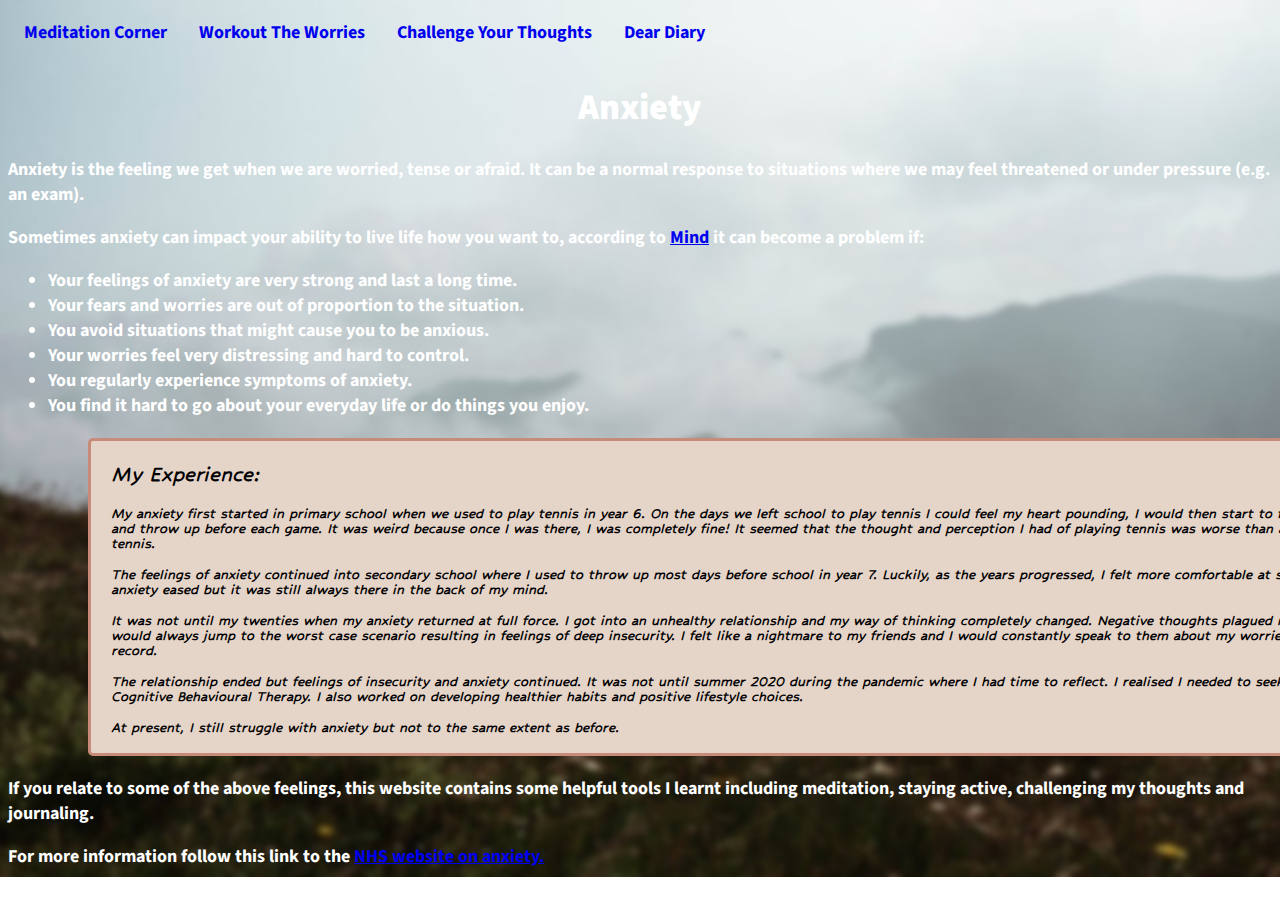
<file: index.html>
<!DOCTYPE html>
<html>
<head> <link rel="stylesheet" href="style.css"> 
    <link rel="preconnect" href="https://fonts.googleapis.com">
    <link rel="preconnect" href="https://fonts.gstatic.com" crossorigin>
    <link href="https://fonts.googleapis.com/css2?family=Hubballi&family=Source+Sans+Pro:ital,wght@0,300;0,400;1,300&display=swap" rel="stylesheet">
</head>
<header>
<nav class = "mynav">
    <ul>
        <li><a href="meditation.html">Meditation Corner</a></li>
        <li><a href="workout.html">Workout The Worries</a></li>
        <li><a href="faultythoughts.html">Challenge Your Thoughts</a></li>
        <li><a href="journal.html">Dear Diary</a></li>
    </ul>
</nav>
</header>
<body>

    
    <h1>Anxiety</h1>


<div>
    <p>Anxiety is the feeling we get when we are worried, tense or afraid. It can be a normal response to situations where we may feel threatened or under pressure (e.g. an exam).</p>
    <p>Sometimes anxiety can impact your ability to live life how you want to, according to <a href="https://www.mind.org.uk/information-support/types-of-mental-health-problems/anxiety-and-panic-attacks/about-anxiety/">Mind</a> it can become a problem if: </p>
        <ul>
            <li>Your feelings of anxiety are very strong and last a long time.</li>
            <li>Your fears and worries are out of proportion to the situation.</li>
            <li>You avoid situations that might cause you to be anxious.</li>
            <li>Your worries feel very distressing and hard to control.</li>
            <li>You regularly experience symptoms of anxiety.</li>
            <li>You find it hard to go about your everyday life or do things you enjoy.</li>
        </ul>

       
    <div class = "experience">   
    <h2>My Experience:</h2>   
<p> My anxiety first started in primary school when we used to play tennis in year 6. On the days we left school to play tennis I could feel my heart pounding, I would then start to feel queasy, sweat and throw up before each game. It was weird because once I was there, I was completely fine! It seemed that the thought and perception I had of playing tennis was worse than actually playing tennis. </p>
<p> The feelings of anxiety continued into secondary school where I used to throw up most days before school in year 7. Luckily, as the years progressed, I felt more comfortable at school so the anxiety eased but it was still always there in the back of my mind. </p>
<p> It was not until my twenties when my anxiety returned at full force. I got into an unhealthy relationship and my way of thinking completely changed. Negative thoughts plagued my mindset and I would always jump to the worst case scenario resulting in feelings of deep insecurity. I felt like a nightmare to my friends and I would constantly speak to them about my worries like a broken record.</p>
<p> The relationship ended but feelings of insecurity and anxiety continued. It was not until summer 2020 during the pandemic where I had time to reflect. I realised I needed to seek help and started Cognitive Behavioural Therapy. I also worked on developing healthier habits and positive lifestyle choices. </p>
<p> At present, I still struggle with anxiety but not to the same extent as before.</p>
</div>
<div>
<p>If you relate to some of the above feelings, this website contains some helpful tools I learnt including meditation, staying active, challenging my thoughts and journaling.</p>
</div>
</body>
<footer>
For more information follow this link to the <a href="https://www.nhs.uk/mental-health/conditions/generalised-anxiety-disorder/overview/">NHS website on anxiety.</a>
</footer>

</html>
</file>
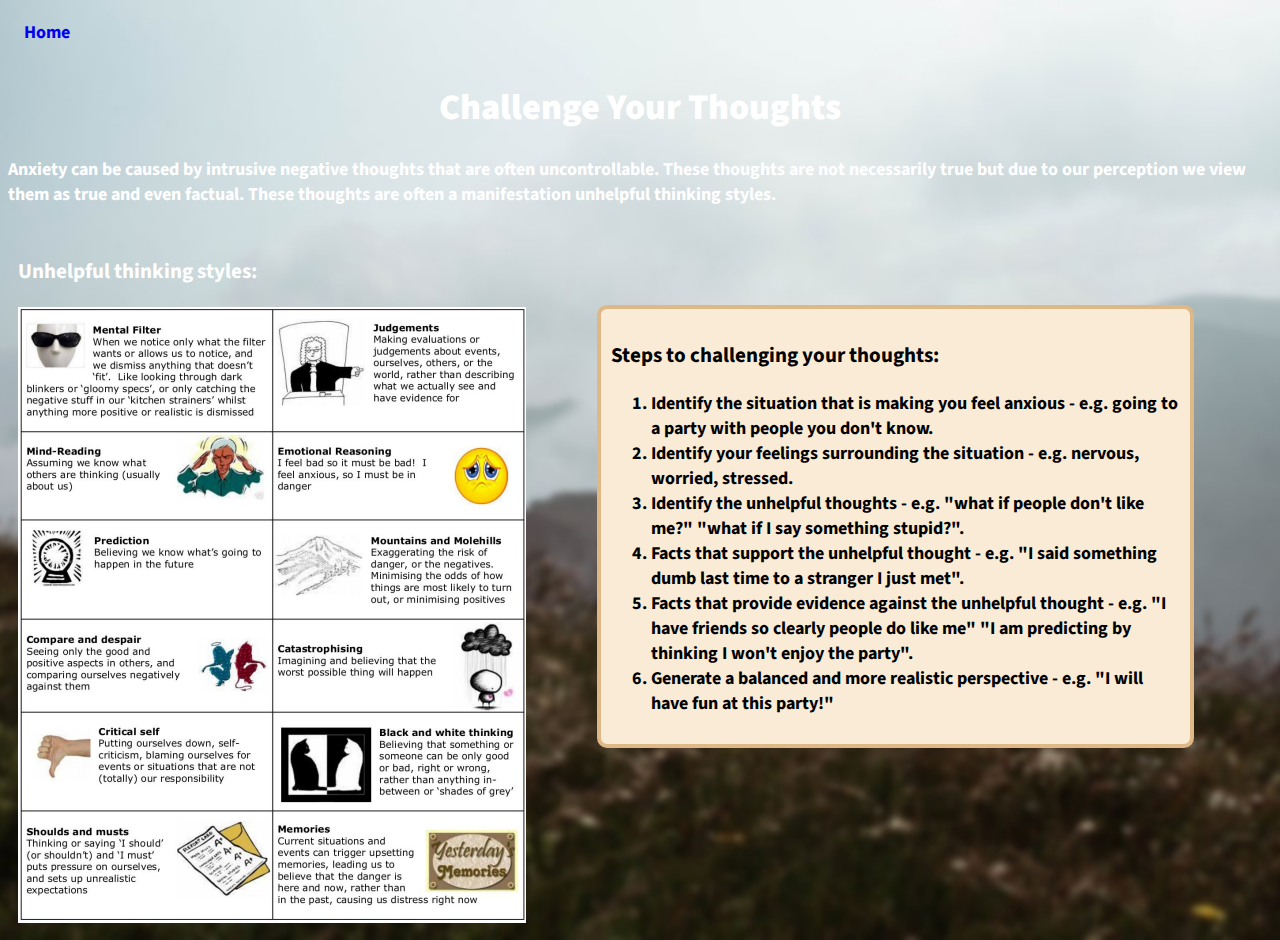
<file: faultythoughts.html>
<!DOCTYPE html>
<html>
<head> <link rel="stylesheet" href="style.css"> 
    <link rel="preconnect" href="https://fonts.googleapis.com">
    <link rel="preconnect" href="https://fonts.gstatic.com" crossorigin>
    <link href="https://fonts.googleapis.com/css2?family=Hubballi&family=Source+Sans+Pro:ital,wght@0,300;0,400;1,300&display=swap" rel="stylesheet">
</head>
<header>
    <nav class = "mynav">
        <ul>
            <li><a href="index.html">Home</a></li>
        </ul>
    </nav>
</header>
<body>
   
    <h1>Challenge Your Thoughts</h1>
    <div>
    <p>Anxiety can be caused by intrusive negative thoughts that are often uncontrollable. These thoughts are not necessarily true but due to our perception we view them as true and even factual. These thoughts are often a manifestation unhelpful thinking styles.</p>
    </div>
    <div id = "divleft">
    <h3>Unhelpful thinking styles:</h3>
    <img src = "UnhelpfulThoughtPatterns.png" alt = "UnhelpfulThoughtPatterns">
    </div>
    <div id = "divright">
    <h3>Steps to challenging your thoughts:</h3>
    <ol>
        <li>Identify the situation that is making you feel anxious - e.g. going to a party with people you don't know.</li>
        <li>Identify your feelings surrounding the situation - e.g. nervous, worried, stressed.</li>
        <li>Identify the unhelpful thoughts - e.g. "what if people don't like me?" "what if I say something stupid?".</li>
        <li>Facts that support the unhelpful thought - e.g. "I said something dumb last time to a stranger I just met".</li>
        <li>Facts that provide evidence against the unhelpful thought - e.g. "I have friends so clearly people do like me" "I am predicting by thinking I won't enjoy the party".</li>
        <li>Generate a balanced and more realistic perspective - e.g. "I will have fun at this party!"</li>
    </ol>
    </div>
</body>
</html>
</file>
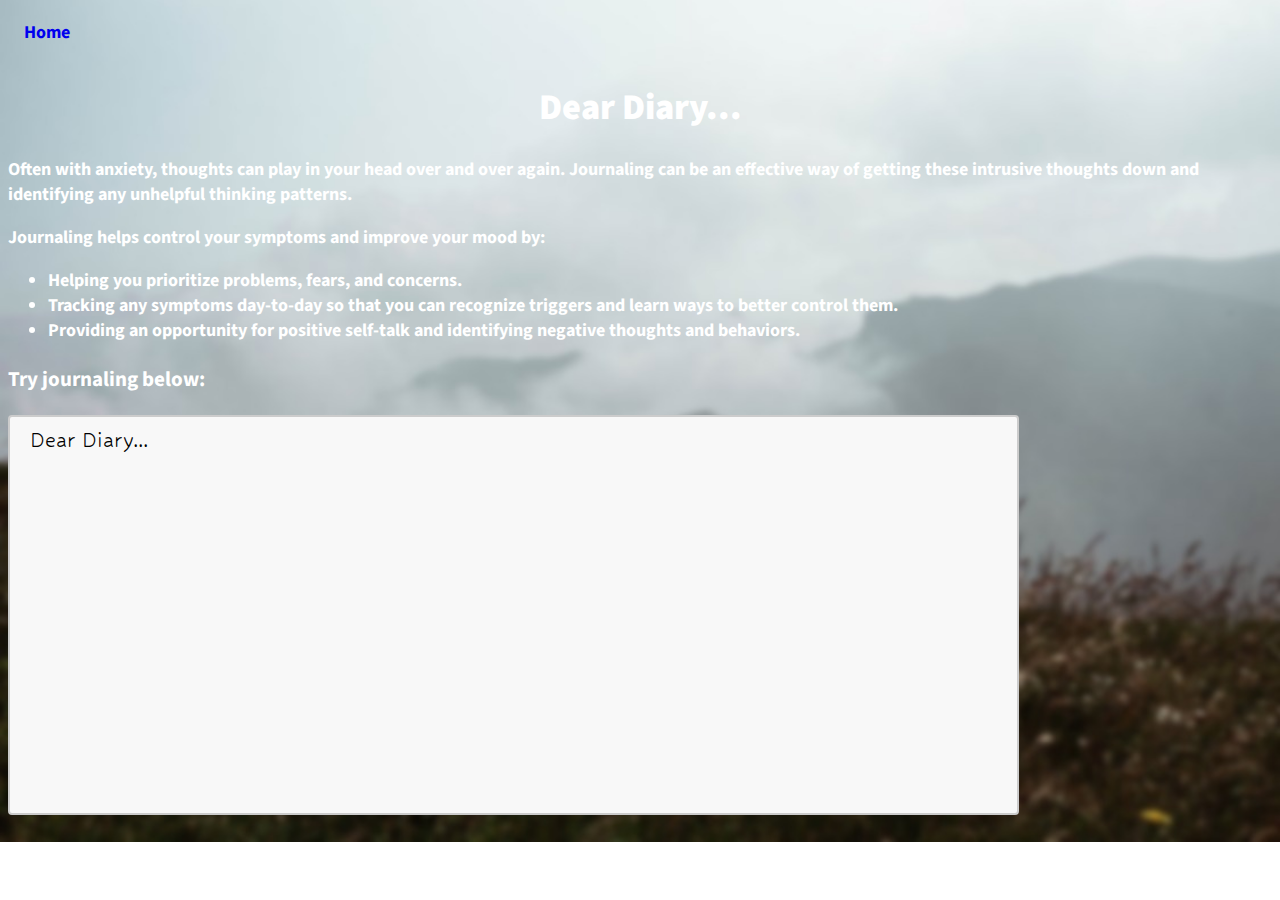
<file: journal.html>
<!DOCTYPE html>
<html>
<head> <link rel="stylesheet" href="style.css"> 
    <link rel="preconnect" href="https://fonts.googleapis.com">
    <link rel="preconnect" href="https://fonts.gstatic.com" crossorigin>
    <link href="https://fonts.googleapis.com/css2?family=Hubballi&family=Source+Sans+Pro:ital,wght@0,300;0,400;1,300&display=swap" rel="stylesheet">
</head>
<header>
    <nav class = "mynav">
        <ul>
            <li><a href="index.html">Home</a></li>
        </ul>
    </nav>
</header>
<body>
 
    <h1>Dear Diary...</h1>
    <p>Often with anxiety, thoughts can play in your head over and over again. Journaling can be an effective way of getting these intrusive thoughts down and identifying any unhelpful thinking patterns.</p>
    <p>Journaling helps control your symptoms and improve your mood by:<p>
<ul>
<li> Helping you prioritize problems, fears, and concerns. </li>
<li> Tracking any symptoms day-to-day so that you can recognize triggers and learn ways to better control them. </li>
<li> Providing an opportunity for positive self-talk and identifying negative thoughts and behaviors. </li>
</ul>
   
        <h3>Try journaling below:</h3>
        <form>
            <textarea>Dear Diary...</textarea>
          </form>
          
</body>
</html>
</file>
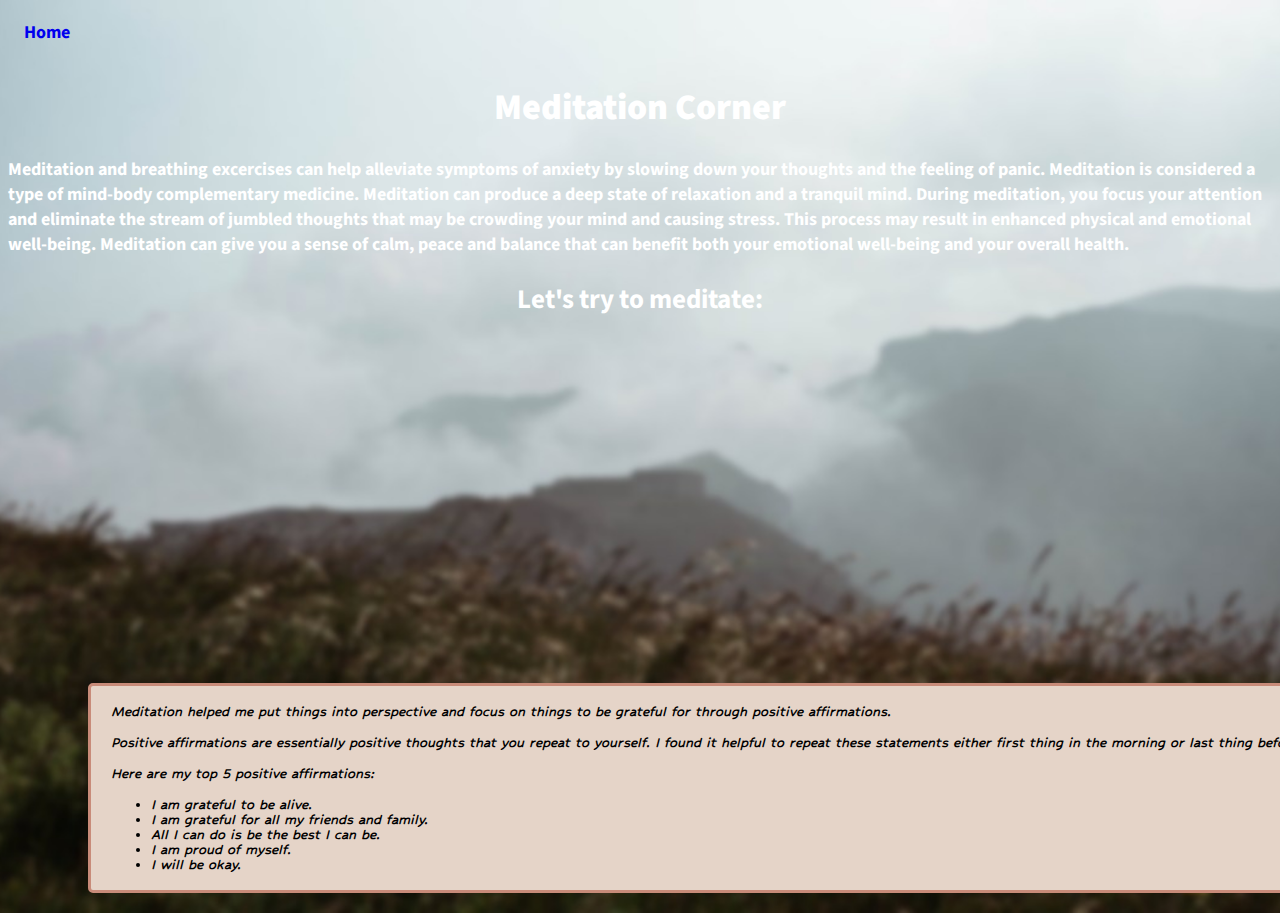
<file: meditation.html>
<!DOCTYPE html>
<html>
<head> <link rel="stylesheet" href="style.css"> 
    <link rel="preconnect" href="https://fonts.googleapis.com">
    <link rel="preconnect" href="https://fonts.gstatic.com" crossorigin>
    <link href="https://fonts.googleapis.com/css2?family=Hubballi&family=Source+Sans+Pro:ital,wght@0,300;0,400;1,300&display=swap" rel="stylesheet">
</head>
<header>
    <nav class = "mynav">
        <ul>
            <li><a href="index.html">Home</a></li>
        </ul>
    </nav>
</header>
<body>
    
<h1>Meditation Corner</h1>
    <div>
        <p>Meditation and breathing excercises can help alleviate symptoms of anxiety by slowing down your thoughts and the feeling of panic. Meditation is considered a type of mind-body complementary medicine. Meditation can produce a deep state of relaxation and a tranquil mind. During meditation, you focus your attention and eliminate the stream of jumbled thoughts that may be crowding your mind and causing stress. This process may result in enhanced physical and emotional well-being. Meditation can give you a sense of calm, peace and balance that can benefit both your emotional well-being and your overall health.</p>
        
    </div>
    <div class = "video">
        <h2>Let's try to meditate:</h2>
    <iframe width="560" height="315" src="https://www.youtube.com/embed/O-6f5wQXSu8" title="YouTube video player" frameborder="0" allow="accelerometer; autoplay; clipboard-write; encrypted-media; gyroscope; picture-in-picture" allowfullscreen></iframe>
    </div>
    <div class = "experience">
        <p>Meditation helped me put things into perspective and focus on things to be grateful for through positive affirmations.</p>
        <p>Positive affirmations are essentially positive thoughts that you repeat to yourself. I found it helpful to repeat these statements either first thing in the morning or last thing before bed.</p>
        <p>Here are my top 5 positive affirmations:</p>
        <ul>
            <li>I am grateful to be alive.</li>
            <li>I am grateful for all my friends and family.</li>
            <li>All I can do is be the best I can be.</li>
            <li>I am proud of myself.</li>
            <li>I will be okay.</li>
        </ul>
    </div>
</body>
</html>
</file>
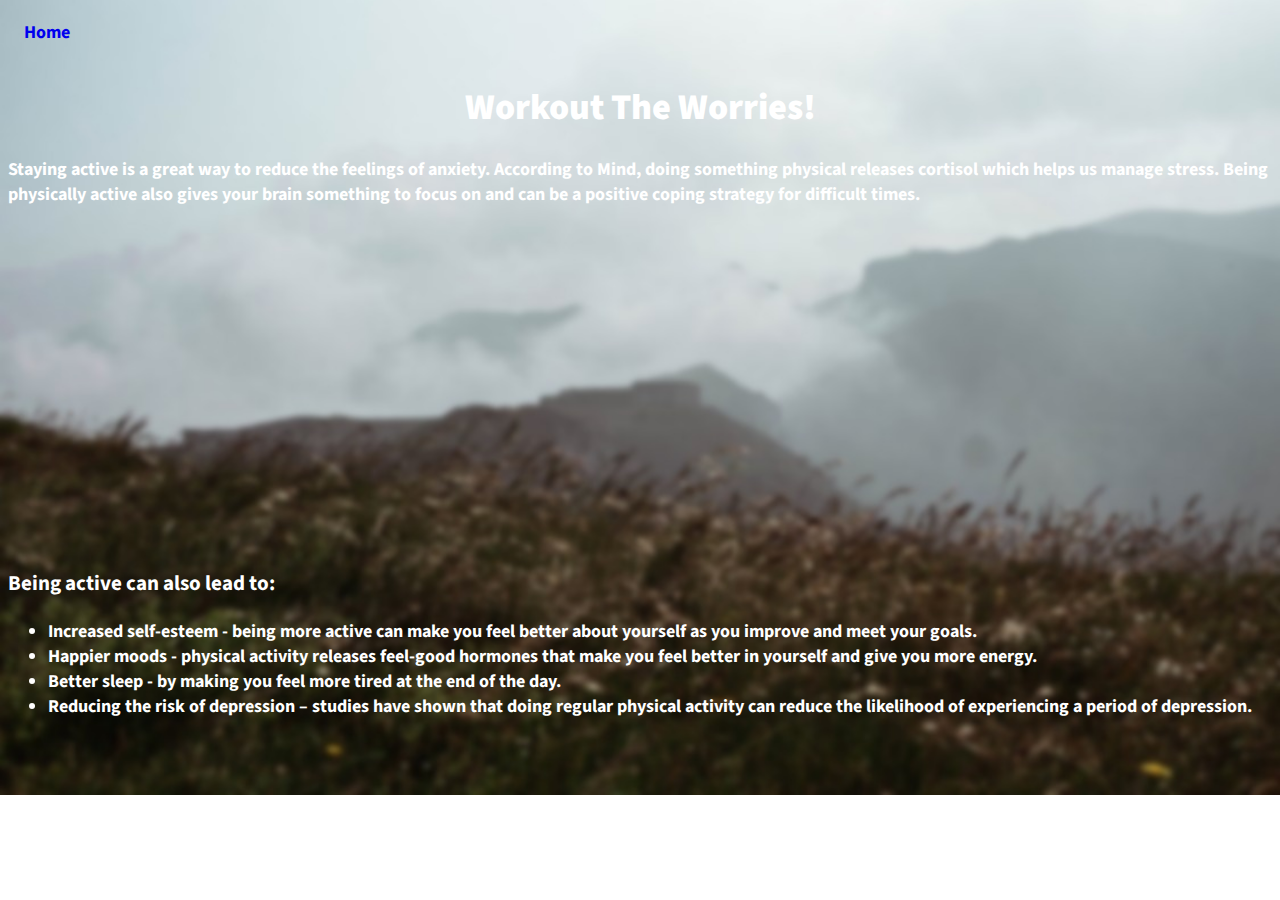
<file: workout.html>
<!DOCTYPE html>
<html>
<head> <link rel="stylesheet" href="style.css">
    <link rel="preconnect" href="https://fonts.googleapis.com">
    <link rel="preconnect" href="https://fonts.gstatic.com" crossorigin>
    <link href="https://fonts.googleapis.com/css2?family=Hubballi&family=Source+Sans+Pro:ital,wght@0,300;0,400;1,300&display=swap" rel="stylesheet">
 </head>
 <header>
    <nav class = "mynav">
        <ul>
            <li><a href="index.html">Home</a></li>
        </ul>
    </nav>
</header>
<body>
  
    <h1>Workout The Worries!</h1>
<div>
    <p>Staying active is a great way to reduce the feelings of anxiety. According to Mind, doing something physical releases cortisol which helps us manage stress. Being physically active also gives your brain something to focus on and can be a positive coping strategy for difficult times. </p>
    <div class = "video">
    <iframe width="560" height="315" src="https://www.youtube.com/embed/M4p6TddpHSg" title="YouTube video player" frameborder="0" allow="accelerometer; autoplay; clipboard-write; encrypted-media; gyroscope; picture-in-picture" allowfullscreen></iframe>
    </div>
    <div>
    <h3>Being active can also lead to:</h3>
    <ul>
        <li>Increased self-esteem - being more active can make you feel better about yourself as you improve and meet your goals.</li>
        <li>Happier moods - physical activity releases feel-good hormones that make you feel better in yourself and give you more energy. </li>
        <li>Better sleep - by making you feel more tired at the end of the day.</li>
        <li>Reducing the risk of depression – studies have shown that doing regular physical activity can reduce the likelihood of experiencing a period of depression.</li>
    </ul>
</div>
</body>
</html>
</file>
<file: style.css>
.mynav {
    display: block;
    height: 50px;
    line-height: 50px;
    color:rgb(255, 255, 255);
}

.mynav ul {
    list-style: none;
    padding: 0;
    margin: 0;
}
.mynav li {
    float: left;

}

.mynav li a {
    display: flexbox;
    text-align: center;
    text-decoration: none;
    padding: 14px 16px;
    
}

.mynav :hover {
    background-color: rgb(110, 126, 160);
}

body {
    
    font-family: 'Source Sans Pro', sans-serif;
    font-weight: bold;
    font-size: 18px;
    color: white;
    background-image: url(blurredbg.jpg);
  height: 100%; 
  background-position: center;
  background-repeat: no-repeat;
  background-size: cover;
    
}

h1 {
    text-align: center;
    font-weight: bolder;
}

.experience {
    font-family: 'Hubballi', cursive;
    font-style: italic;
    font-size: 16px;
    color: black;
    width: 1300px;
    background-color: rgb(229, 212, 200);
    border-style: solid;
    border-width: 3px;
    border-color:#c88b79;
    border-radius: 5px;
    margin-top: 20px;
    margin-bottom: 20px;
    margin-left: 80px;
    padding-left: 20px;
    padding-right: 20px;
    padding-top: 2px;
    padding-bottom: 2px;
}

.video {
text-align: center;
}

#divleft {
    width: 45%;
    float: left;
    padding: 10px;

}

#divright {
    width: 45%;
    float: left;
    padding: 10px;
    margin-top: 80px;
    border-style: solid;
    border-width: 4px;
    border-radius: 10px;
    border-color: burlywood;
    color: black;
    background-color: antiquewhite;
}

textarea {
    font-family: 'Hubballi', cursive;
    width: 80%;
    height: 400px;
    padding: 12px 20px;
    box-sizing: border-box;
    border: 2px solid #ccc;
    border-radius: 4px;
    background-color: #f8f8f8;
    font-size: 24px;
    resize: none;
  }
</file>
